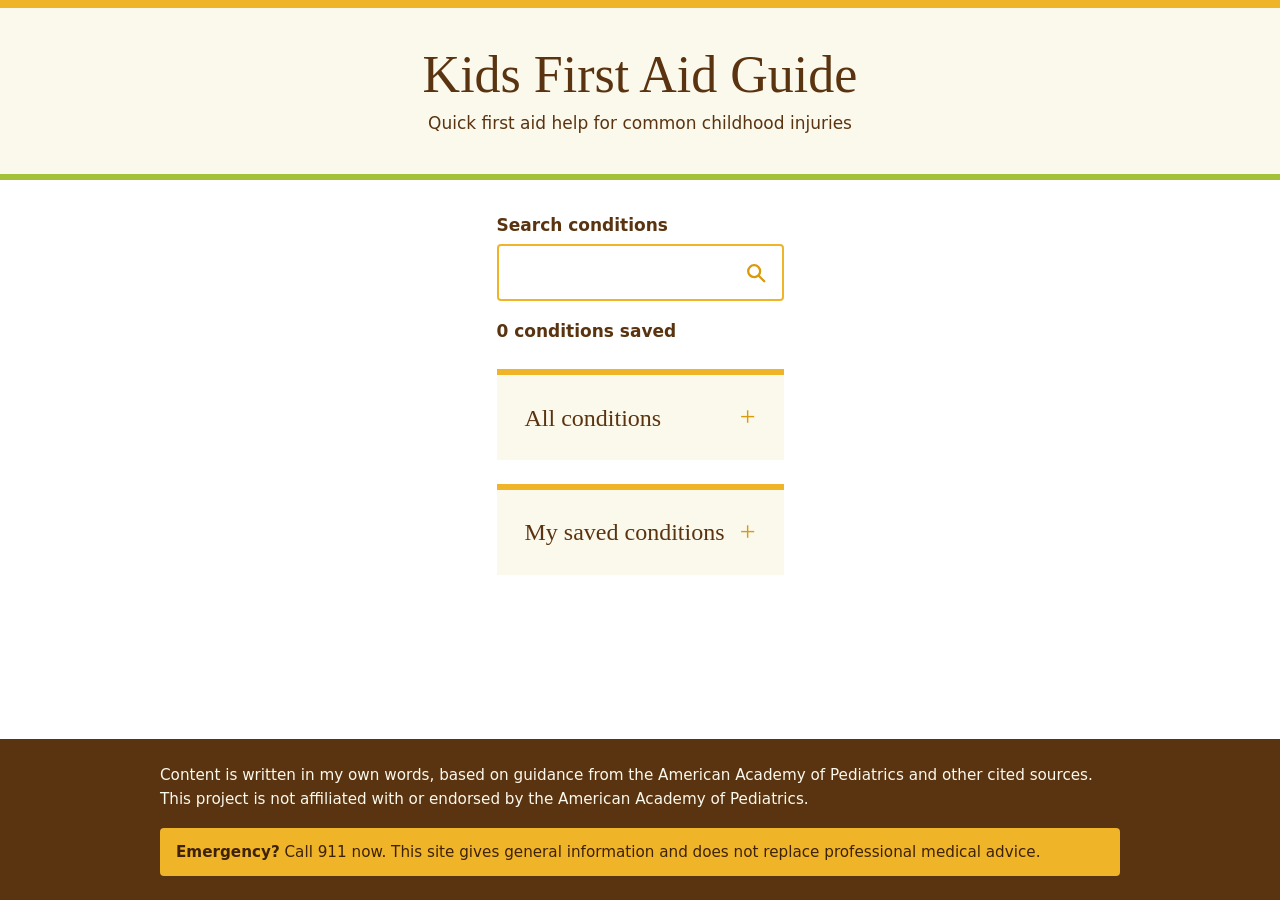
<file: index.html>
<!DOCTYPE html>
<html lang="en">
<head>
  <meta charset="UTF-8">
  <meta name="viewport" content="width=device-width, initial-scale=1">
  <meta name="description" content="Search first aid guidance for common minor childhood injuries and illnesses.">
  <title>Kids First Aid Guide</title>
  <link rel="stylesheet" href="style.css">
  <script src="saved.js" defer></script>
  <script src="script.js" defer=""></script>
  
</head>
<body>

  <header class="site-header">
    <h1>Kids First Aid Guide</h1>
    <p class="tagline">Quick first aid help for common childhood injuries</p>

  </header>
  <main id = "main">
    <section class="content"></section>
    <form id="search-form" role="search">
      <label for="search-input">Search conditions</label>
      <input type="search" id="search-input" autocomplete="off">
    </form>

    <p id="loading" role="status">Loading conditions...</p>
    <p id="error" role="alert" hidden>Could not load the conditions. Please try again.</p>
    <p id="saved-count" aria-live="polite"></p>
    <p id="no-results" hidden>No conditions match your search.</p>

    <details id ="all-conditions">
      <summary>All conditions</summary>
      <ul id="condition-list"></ul>
    </details>

    <details id="saved-tab">
      <summary>My saved conditions</summary>
      <p id="saved-empty" hidden>You have not saved any conditions yet.</p>
      <ul id="saved-list"></ul>
      <button type="button" id="clear-saved" hidden>Clear all saved</button>
    </details>
  </main>

  <footer class="site-footer">
    <div class="footer-inner">
      <p>
        Content is written in my own words, based on guidance from the American
        Academy of Pediatrics and other cited sources. This project is not affiliated with or endorsed by
        the American Academy of Pediatrics.
      </p>

      <p class="emergency-note" role="note">
        <strong>Emergency?</strong> Call 911 now. This site gives general
        information and does not replace professional medical advice.
      </p>
    </div>
  </footer>



</body></html>
</file>
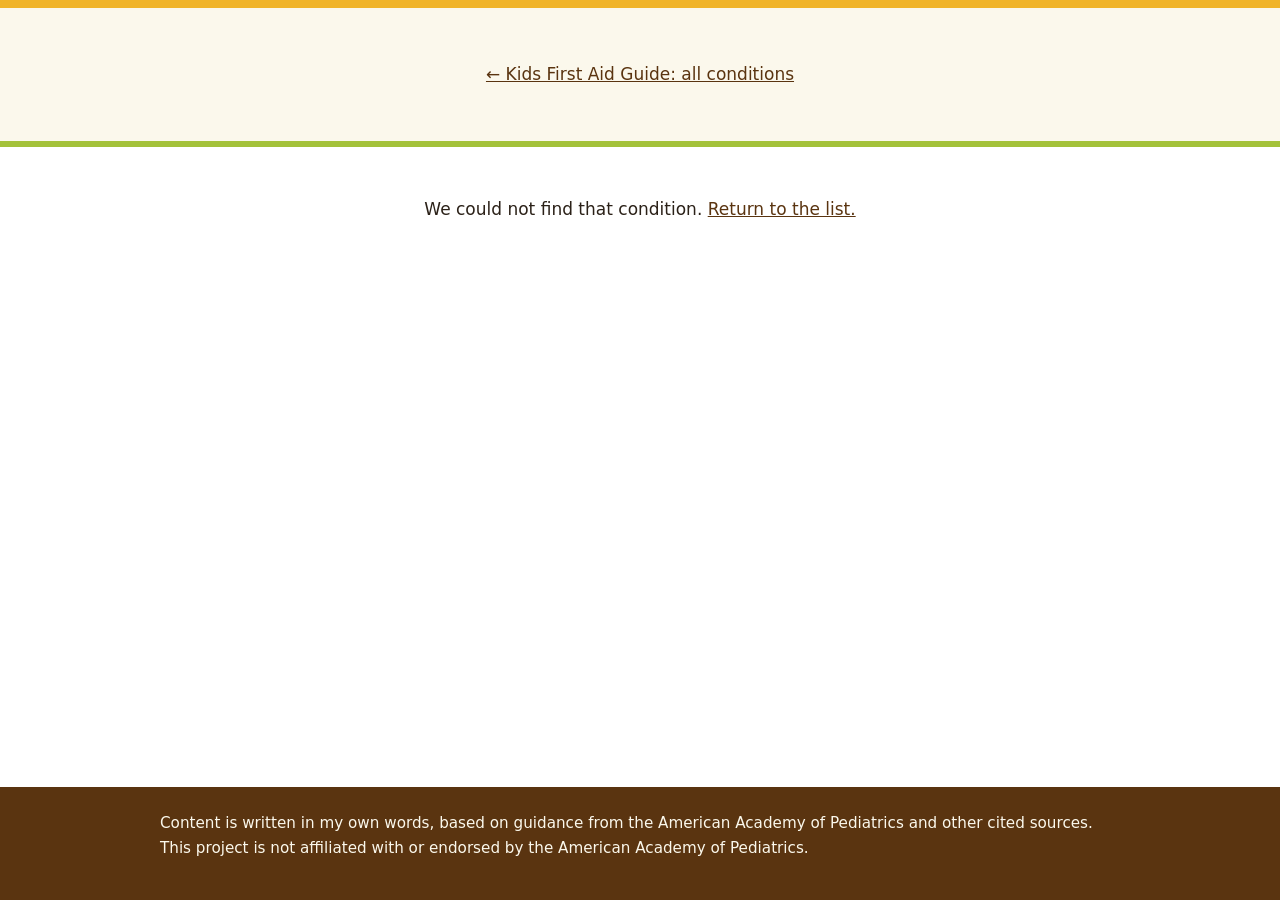
<file: condition.html>
<!DOCTYPE html>
<html lang="en">
<head>
  <meta charset="UTF-8">
  <meta name="viewport" content="width=device-width, initial-scale=1">
  <title>Condition | Kids First Aid Guide</title>
  <link rel="stylesheet" href="style.css">
  <script src="saved.js" defer></script>
  <script src="condition.js" defer></script>
</head>
<body>

  <header class="site-header">
    <p><a href="index.html">&larr; Kids First Aid Guide: all conditions</a></p>

  </header>

  <main id="main">
    <p id="loading" role="status">Loading...</p>
    <p id="error" role="alert" hidden>Could not load this page. Please try again.</p>
    <p id="not-found" role="alert" hidden>
      We could not find that condition. <a href="index.html">Return to the list.</a>
    </p>

    <article id="condition" hidden>
      <h1 id="title"></h1>
      <p id="summary"></p>
      <button type="button" id="save-button" aria-pressed="false">Save this condition</button>

      <section class="emergency-box" aria-labelledby="emergency-heading">
        <h2 id="emergency-heading">Call 911 or go to the ER if:</h2>
        <ul id="emergency"></ul>
      </section>

      <section aria-labelledby="steps-heading">
        <h2 id="steps-heading">First aid steps</h2>
        <ol id="steps"></ol>
      </section>

      <section aria-labelledby="watch-heading">
        <h2 id="watch-heading">What to watch for</h2>
        <ul id="watch"></ul>
      </section>

      <section aria-labelledby="sources-heading">
        <h2 id="sources-heading">Sources</h2>
        <ul id="sources"></ul>
      </section>
    </article>
  </main>

  <footer class="site-footer">
    <p>
      Content is written in my own words, based on guidance from the American
      Academy of Pediatrics and other cited sources. This project is not
      affiliated with or endorsed by the American Academy of Pediatrics.
    </p>
  </footer>
</body>
</html>
</file>
<file: style.css>
:root {
  --brown: #5a3410;
  --brown-dark: #3d2208;
  --gold: #f0b429;
  --gold-dark: #d99a0b;
  --green: #a4c239;
  --cream: #fbf8ec;
  --red: #b3261e;
  --red-light: #fdeceb;
  --navy: #0b2a8a;
  --text: #2b2118;
  --font-heading: Georgia, "Times New Roman", serif;
  --font-body: system-ui, -apple-system, "Segoe UI", Roboto, Arial, sans-serif;
}


*,
*::before,
*::after {
  box-sizing: border-box;
}

[hidden] {
  display: none !important;
}

body {
  margin: 0;
  font-family: var(--font-body);
  font-size: 1.0625rem;
  line-height: 1.6;
  color: var(--text);
  background: #fff;
}

h1,
h2,
h3 {
  font-family: var(--font-heading);
  color: var(--brown);
  line-height: 1.2;
}

a {
  color: var(--brown);
}

a:hover {
  color: var(--navy);
}

:focus-visible {
  outline: 3px solid var(--navy);
  outline-offset: 2px;
}

.skip-link {
  position: absolute;
  left: -999px;
  top: 0;
  z-index: 10;
  padding: 0.5rem 1rem;
  background: var(--navy);
  color: #fff;
}

.skip-link:focus {
  left: 0;
}

.site-header {
  padding: 1.5rem 1rem;
  text-align: center;
  background: var(--cream);
  border-top: 8px solid var(--gold);
  border-bottom: 6px solid var(--green);
}

.site-header h1 {
  margin: 0;
  font-size: clamp(2rem, 7vw, 3.25rem);
  font-weight: 400;
}

.tagline {
  margin: 0.25rem 0 0;
  color: var(--brown);
}


main {
  max-width: 960px;
  margin: 0 auto;
  padding: 1.5rem 1rem 2.5rem;
}


#search-form label {
  display: block;
  margin-bottom: 0.35rem;
  font-weight: 600;
  color: var(--brown);
}

#search-input {
  width: 100%;
  padding: 0.8rem 3rem 0.8rem 1rem;
  font: inherit;
  appearance: none;
  border: 2px solid var(--gold);
  border-radius: 4px;
  background: #fff url("data:image/svg+xml,%3Csvg xmlns='http://www.w3.org/2000/svg' viewBox='0 0 24 24' fill='none' stroke='%23d99a0b' stroke-width='2.5' stroke-linecap='round'%3E%3Ccircle cx='10' cy='10' r='6.5'/%3E%3Cpath d='M15 15l6 6'/%3E%3C/svg%3E") no-repeat right 0.9rem center / 1.4rem;
}


#loading,
#saved-count,
#no-results {
  color: var(--brown);
  font-weight: 600;
}

#error {
  padding: 0.75rem 1rem;
  color: var(--red);
  background: var(--red-light);
  border-left: 6px solid var(--red);
}


details {
  margin-top: 1.5rem;
  padding: 1rem 1.25rem;
  background: var(--cream);
  border-top: 6px solid var(--gold);
}

summary {
  display: flex;
  align-items: center;
  justify-content: space-between;
  cursor: pointer;
  list-style: none;
  font-family: var(--font-heading);
  font-size: 1.5rem;
  color: var(--brown);
}

summary::-webkit-details-marker {
  display: none;
}

summary::after {
  content: "+";
  font-size: 1.75rem;
  color: var(--gold-dark);
}

details[open] > summary::after {
  content: "\2212";
}


#condition-list {
  display: grid;
  grid-template-columns: repeat(auto-fill, minmax(220px, 1fr));
  gap: 1rem;
  margin: 1rem 0 0;
  padding: 0;
  list-style: none;
}

#condition-list li {
  position: relative;
  padding: 1rem;
  background: #fff;
  border-top: 5px solid var(--green);
  box-shadow: 0 1px 3px rgba(0, 0, 0, 0.15);
}

#condition-list li:hover {
  box-shadow: 0 3px 8px rgba(0, 0, 0, 0.2);
}

#condition-list li:focus-within {
  outline: 3px solid var(--navy);
}

#condition-list a {
  font-family: var(--font-heading);
  font-size: 1.2rem;
  font-weight: 700;
}

#condition-list a:focus-visible {
  outline: none;
}

#condition-list a::after {
  content: "";
  position: absolute;
  inset: 0;
}

#condition-list p {
  margin: 0.4rem 0 0;
  font-size: 0.95rem;
}


#saved-list {
  display: flex;
  flex-direction: column;
  gap: 0.6rem;
  margin: 1rem 0 0;
  padding: 0;
  list-style: none;
}

#saved-list li {
  display: flex;
  flex-wrap: wrap;
  align-items: center;
  justify-content: space-between;
  gap: 0.5rem;
  padding: 0.6rem 0.9rem;
  background: #fff;
  border-left: 5px solid var(--green);
}

#saved-list a {
  font-weight: 600;
}

/* ===== 10. Buttons ===== */
button {
  min-height: 44px;
  padding: 0.6rem 1.1rem;
  font: inherit;
  font-weight: 700;
  color: var(--brown-dark);
  background: var(--gold);
  border: 2px solid var(--gold);
  border-radius: 4px;
  cursor: pointer;
}

button:hover {
  background: var(--gold-dark);
  border-color: var(--gold-dark);
}

#saved-list button,
#clear-saved {
  background: transparent;
  border-color: var(--brown);
}

#saved-list button:hover,
#clear-saved:hover {
  color: #fff;
  background: var(--brown);
  border-color: var(--brown);
}

#clear-saved {
  margin-top: 1rem;
}

/* ===== 11. Condition page ===== */
#condition {
  max-width: 720px;
  margin: 0 auto;
}

#title {
  margin: 0 0 0.5rem;
  font-size: clamp(2rem, 6vw, 2.75rem);
}

#summary {
  font-size: 1.15rem;
}

#save-button {
  margin: 0.5rem 0 1.5rem;
}

#condition h2 {
  margin: 2rem 0 0.5rem;
  padding-bottom: 0.25rem;
  font-size: 1.5rem;
  border-bottom: 3px solid var(--green);
}

#condition li {
  margin-bottom: 0.4rem;
}

.emergency-box {
  margin: 1.5rem 0;
  padding: 1rem 1.25rem;
  background: var(--red-light);
  border-left: 8px solid var(--red);
}

#condition .emergency-box h2 {
  margin-top: 0;
  color: var(--red);
  border-bottom: 0;
}


.site-footer {
  margin-top: 2rem;
  padding: 1.5rem 1rem;
  font-size: 0.95rem;
  color: var(--cream);
  background: var(--brown);
}

.site-footer p {
  max-width: 960px;
  margin: 0 auto 1rem;
}

.site-footer .emergency-note {
  margin-bottom: 0;
  padding: 0.75rem 1rem;
  color: var(--brown-dark);
  background: var(--gold);
  border-radius: 4px;
}
.site-footer {
  margin-top: auto; 
}
html, body {
  height: 100%;
  margin: 0;
}
body {
  display: flex;
  flex-direction: column;
}


@media (min-width: 700px) {
  .site-header {
    padding: 2.25rem 1rem;
  }

  main {
    padding-top: 2rem;
  }

  details {
    padding: 1.25rem 1.75rem;
  }
}


.layout {
  display: grid;
  grid-template-columns: 1fr 340px; 
  gap: 1.5rem;
  max-width: 1100px;
  margin: 0 auto;
  padding: 1.5rem 1rem 2.5rem;
  align-items: start;
}


.layout .content {
  min-width: 0;
}

.layout .sidebar {
  position: relative;
}


.layout .sidebar #search-form {
  margin-bottom: 1rem;
}
.layout .sidebar #search-input {
  width: 100%;
  box-sizing: border-box;
}


.layout .sidebar details {
  margin-top: 0.75rem;
}


@media (max-width: 900px) {
  .layout {
    grid-template-columns: 1fr;
    padding-left: 1rem;
    padding-right: 1rem;
  }


  .layout .sidebar #all-conditions {
    display: none;
  }
  .mobile-only {
    display: block;
  }


  .layout .sidebar {
    order: -1;
    margin-bottom: 1rem;
  }
}
</file>
